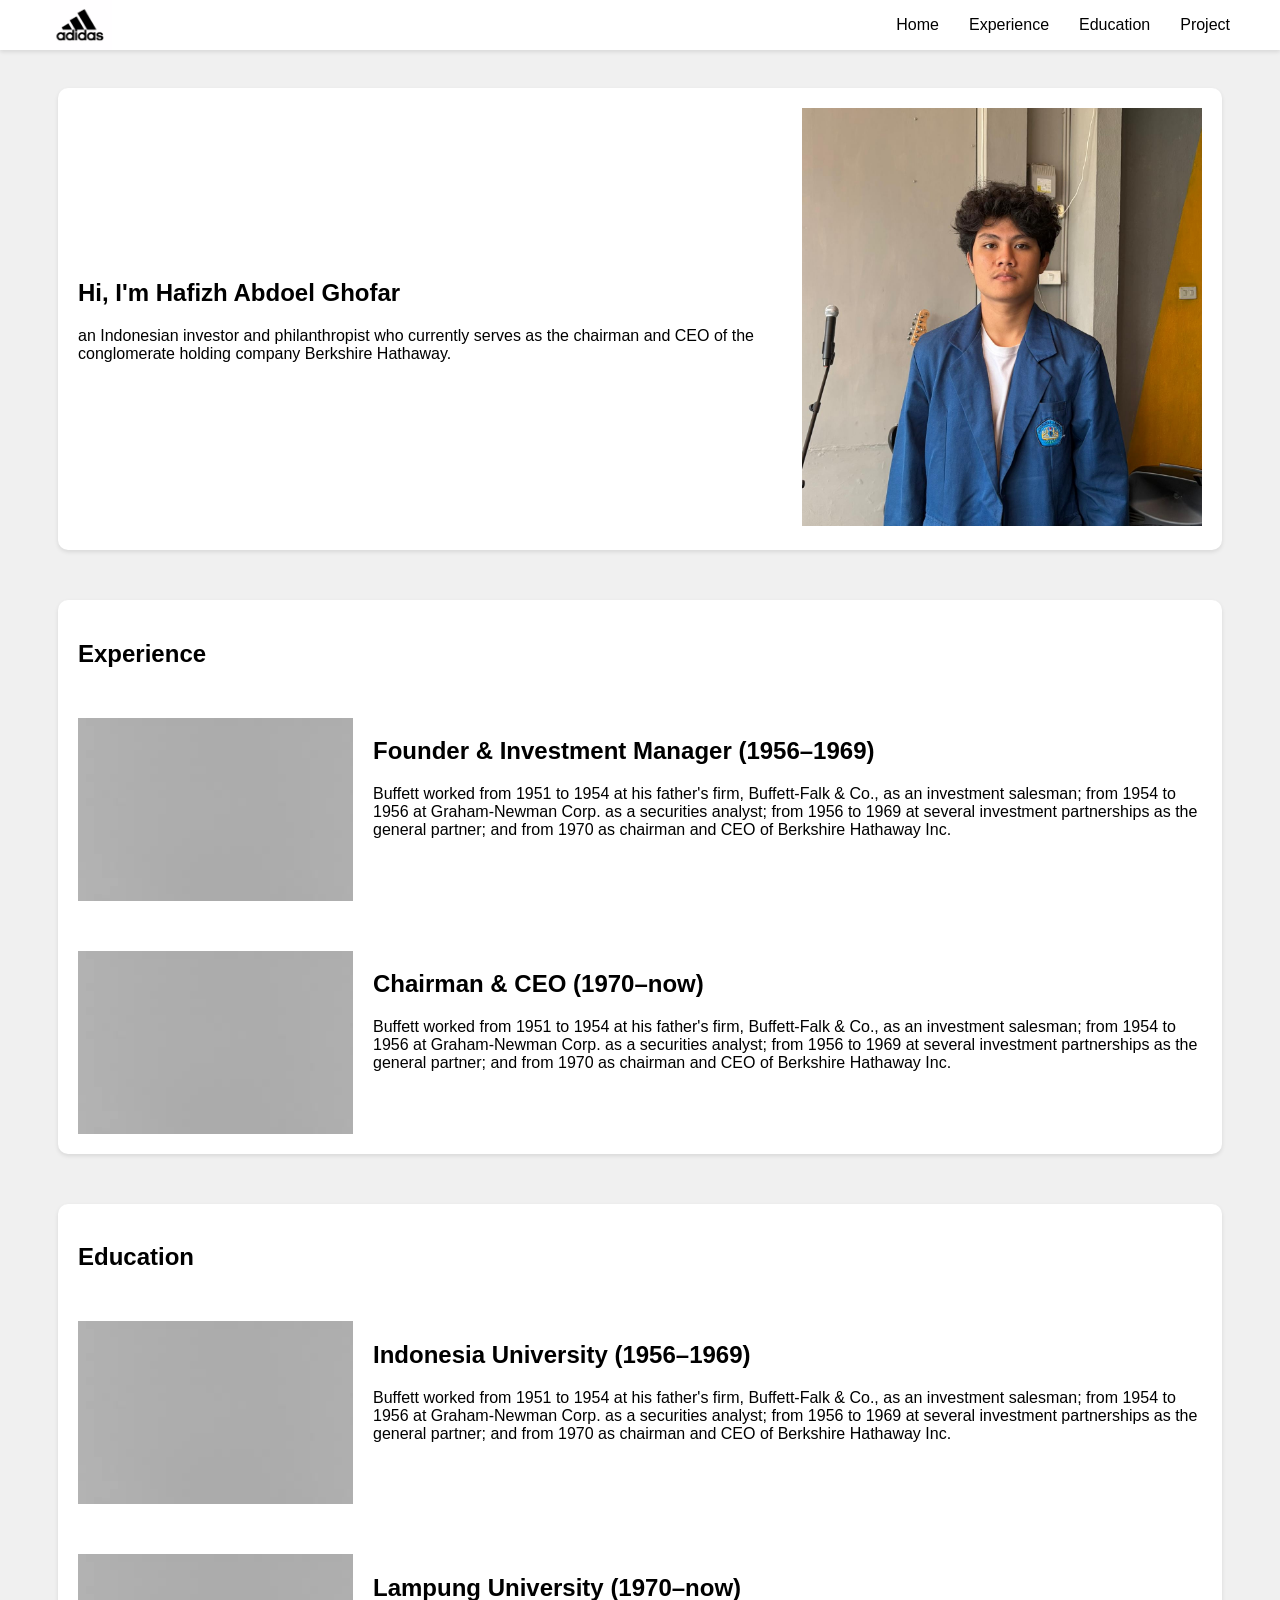
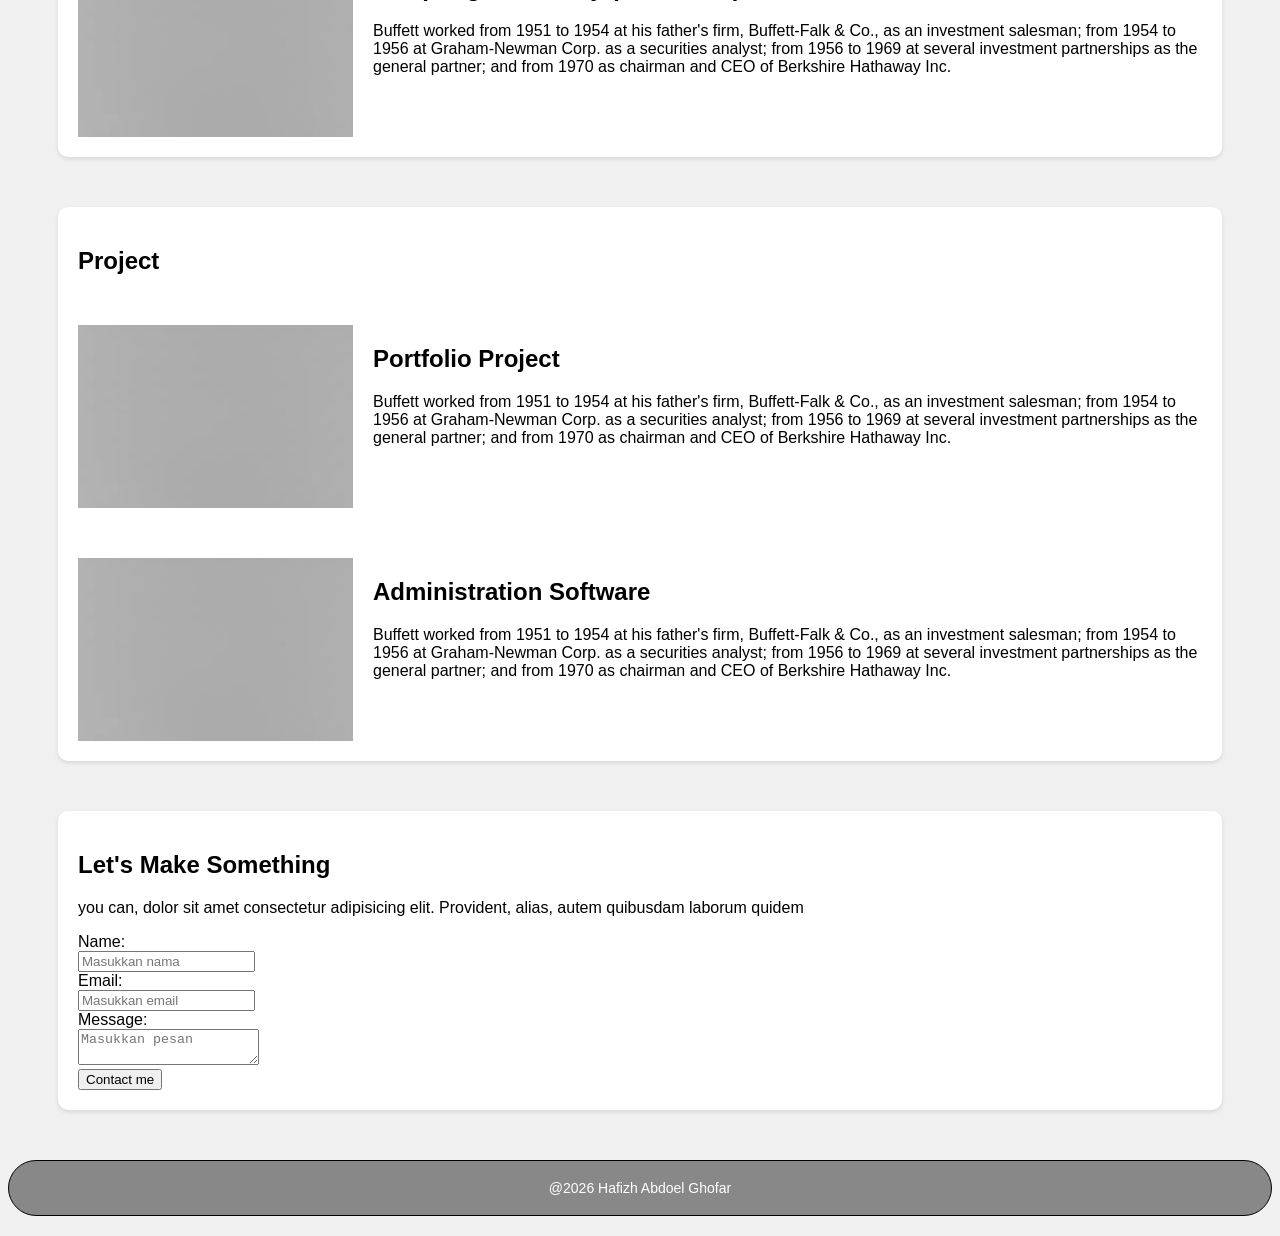
<file: index.html>
<!DOCTYPE html>
<html lang="en">

<head>
    <meta charset="UTF-8">
    <link rel="stylesheet" href="style/style.css">
    <meta name="viewport" content="width=device-width, initial-scale=1.0">
    <title>Hafizh Abdoel Ghofar</title>
</head>

<body>
    <header>
        <nav>
            <img src="assets/Screenshot 2026-02-12 143735.png" alt="logo adidas" class="logo">

            <div class="menu-toggle">
                ☰
            </div>

            <ul>
                <li><a href="#homepage">Home </a></li>
                <li><a href="#experience">Experience </a></li>
                <li><a href="#education">Education </a></li>
                <li><a href="#project">Project </a></li>
            </ul>
        </nav>
    </header>

    <section class="homepage" id="homepage">

        <div class="herotext">
            <h1 id="heroname">Hi, I'm Hafizh Abdoel Ghofar</h1>
            <p id="herodesc">an Indonesian investor and philanthropist who currently serves as the chairman and CEO of the
                conglomerate
                holding company Berkshire Hathaway.</p>
        </div>

        <div class="herophoto">
            <img src="assets/Hafizh.jpeg" alt="Buffett photo">
        </div>
    </section>

    <section class="experience" id="experience">
        <h1>Experience</h1>
        <div class="experience-card">
            <img src="assets/images.jpeg" alt="Experience photo">

            <div>
                <h2>Founder & Investment Manager (1956–1969)</h2>
                <p>Buffett worked from 1951 to 1954 at his father's firm, Buffett-Falk & Co., as an investment salesman;
                    from 1954 to 1956 at Graham-Newman Corp. as a securities analyst; from 1956 to 1969 at several
                    investment partnerships as the general partner; and from 1970 as chairman and CEO of Berkshire
                    Hathaway
                    Inc.</p>
            </div>
        </div>
        <div class="experience-card">
            <img src="assets/images.jpeg" alt="Chairman & CEO photo">
            <div>
                <h2>Chairman & CEO (1970–now)</h2>
                <p>Buffett worked from 1951 to 1954 at his father's firm, Buffett-Falk & Co., as an investment salesman;
                    from 1954 to 1956 at Graham-Newman Corp. as a securities analyst; from 1956 to 1969 at several
                    investment partnerships as the general partner; and from 1970 as chairman and CEO of Berkshire
                    Hathaway
                    Inc.</p>
            </div>
        </div>
    </section>

    <section class="education" id="education">
        <h1>Education</h1>
        <div class="education-card">
            <img src="assets/images.jpeg" alt="Education photo">
            <div>
                <h2>Indonesia University (1956–1969)</h2>
                <p>Buffett worked from 1951 to 1954 at his father's firm, Buffett-Falk & Co., as an investment salesman;
                    from 1954 to 1956 at Graham-Newman Corp. as a securities analyst; from 1956 to 1969 at several
                    investment partnerships as the general partner; and from 1970 as chairman and CEO of Berkshire
                    Hathaway
                    Inc.</p>
            </div>
        </div>
        <div class="education-card">
            <img src="assets/images.jpeg" alt="education photo">
            <div>
                <h2>Lampung University (1970–now)</h2>
                <p>Buffett worked from 1951 to 1954 at his father's firm, Buffett-Falk & Co., as an investment salesman;
                    from 1954 to 1956 at Graham-Newman Corp. as a securities analyst; from 1956 to 1969 at several
                    investment partnerships as the general partner; and from 1970 as chairman and CEO of Berkshire
                    Hathaway
                    Inc.</p>
            </div>
        </div>
    </section>

    <section class="project" id="project">
        <h1>Project</h1>
        <div class="project-card">
            <img src="assets/images.jpeg" alt="Portfolio Project photo">
            <div>
                <h2>Portfolio Project </h2>
                <p>Buffett worked from 1951 to 1954 at his father's firm, Buffett-Falk & Co., as an investment salesman;
                    from 1954 to 1956 at Graham-Newman Corp. as a securities analyst; from 1956 to 1969 at several
                    investment partnerships as the general partner; and from 1970 as chairman and CEO of Berkshire
                    Hathaway
                    Inc.</p>
            </div>
        </div>
        <div class="project-card">
            <img src="assets/images.jpeg" alt="Administration Software photo">
            <div>
                <h2>Administration Software </h2>
                <p>Buffett worked from 1951 to 1954 at his father's firm, Buffett-Falk & Co., as an investment salesman;
                    from 1954 to 1956 at Graham-Newman Corp. as a securities analyst; from 1956 to 1969 at several
                    investment partnerships as the general partner; and from 1970 as chairman and CEO of Berkshire
                    Hathaway
                    Inc.</p>
            </div>
        </div>
    </section>

    <section class="contactme">
        <h1>Let's Make Something</h1>
        <p >you can, dolor sit amet consectetur adipisicing elit. Provident, alias, autem quibusdam laborum quidem
        </p>

    
        <form action="">
            <label for="name">Name:</label><br>
            <input type="text" name="name" id="name" placeholder="Masukkan nama" required> <br>
            <label for="email">Email:</label><br>
            <input type="email" name="email" id="email" placeholder="Masukkan email" required> <br>
            <label for="message">Message:</label><br>
            <textarea name="message" id="message" placeholder="Masukkan pesan" required></textarea> <br>
            <button type="button" id="submit">Contact me</button>
        </form>
    </section>

    <footer>
        <p><a href="src/login.html">@2026 Hafizh Abdoel Ghofar</a></p>
    </footer>

    <script src="style/respon.js"></script>
      
</body>

</html>
</file>
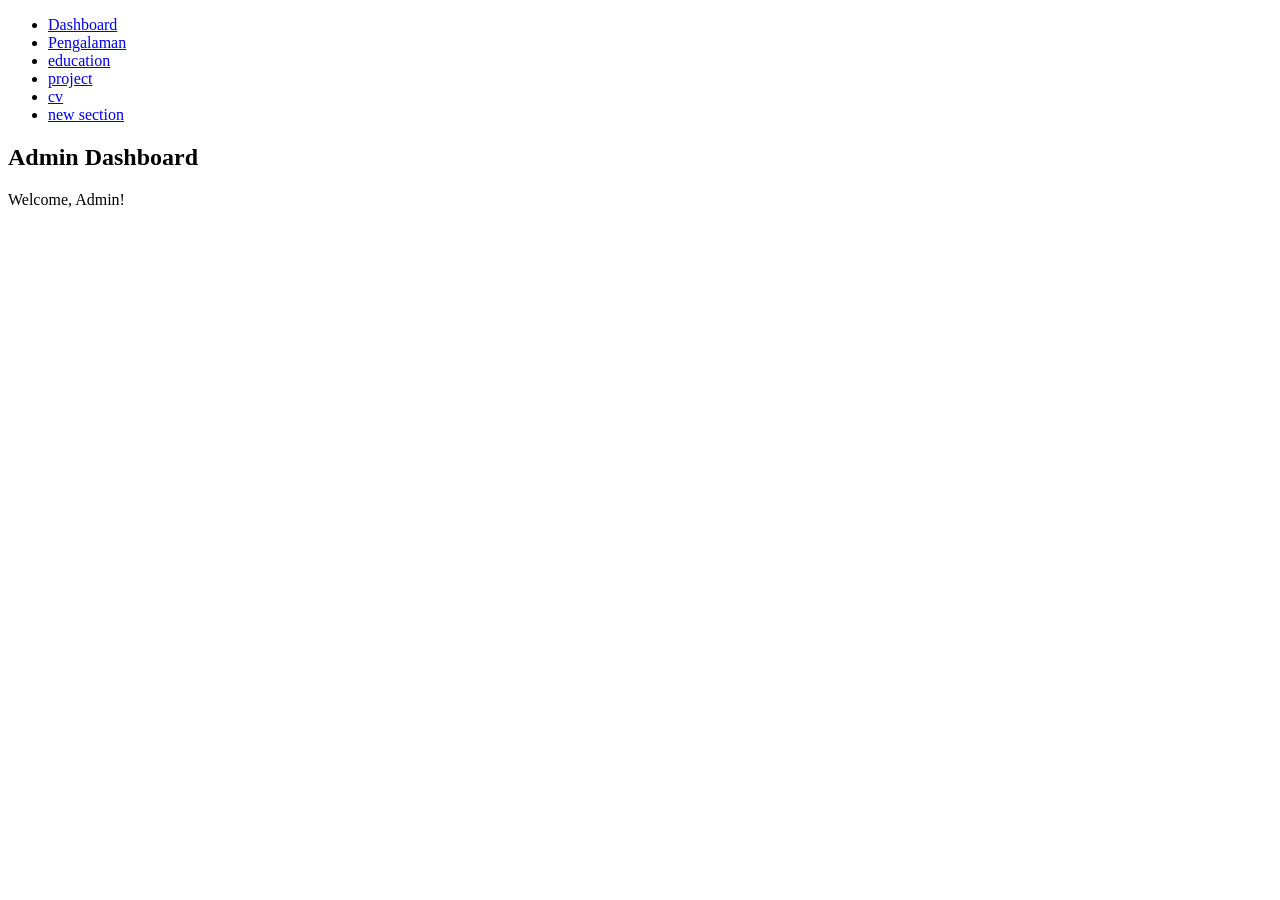
<file: src/dashboard.html>
<!DOCTYPE html>
<html lang="en">
<head>
    <meta charset="UTF-8">
    <meta name="viewport" content="width=device-width, initial-scale=1.0">
    <title>Admin Dashboard</title>
</head>
<body>
    <nav>
        <ul>
            <li><a href="index.html">Dashboard</a></li>
            <li><a href="pengalaman.html">Pengalaman</a></li>
            <li><a href="pengalaman.html">education</a></li>
            <li><a href="pengalaman.html">project</a></li>
            <li><a href="pengalaman.html">cv</a></li>
            <li><a href="pengalaman.html">new section</a></li>

        </ul>

    </nav>

    <section>
        
    <h1>Admin Dashboard</h1>
    <p>Welcome, Admin!</p>

    </section>
</body>
</html>
</file>
<file: style/style.css>
body {
    background-color: #f0f0f0;
    font-family: Arial, sans-serif;
    padding-top: 30px;
}

nav {
    display: flex;
    margin-right: 50px;
    box-shadow: 0 2px 4px rgba(0, 0, 0, 0.1); 
    position: fixed;
    top: 0;
    left: 0;
    width: 100%;
    background-color: white;
    z-index: 1000;
    justify-content: space-between;
    align-items: center;
}

nav ul {
    display: flex;
    gap: 30px;
    list-style-type: none; /* biar gak ada bullet point */
    margin: 0; /* hilangkan margin default */
    padding: 0; /* hilangkan padding default */
    margin-right: 50px;
}

.menu-toggle {
    display: none;
}

nav a {
    color: black;
    text-decoration: none; /* biar gak ada garis bawah */
}

.logo {
    height: 50px;
    margin-left: 50px;
}

section {
    background-color: #ffffff;
    padding: 20px;
    border-radius: 10px;
    box-shadow: 0 2px 4px rgba(0, 0, 0, 0.1);
    margin-right: 50px;
    margin-left: 50px;
}

img {
    max-width: 100%;
    height: auto;
}

.homepage {
    gap: 30px;
    display: flex;
    margin-top: 50px;
    align-items: center;
}

.herophoto {
    width: 100%;
    max-width: 400px;
    border-radius: 10px;
    height: auto;
}

.experience {
    margin-top: 50px;
    gap: 20px;
}

.experience-card {
    margin-top: 50px;
    background: white;
    border-radius: 10px;
}

.education {
    margin-top: 50px;
    gap: 20px;
}

.education-card {
    margin-top: 50px;
}

.project {
    margin-top: 50px;
    gap: 20px;
}

.project-card {
    margin-top: 50px;
}

.experience-card,
.education-card,
.project-card {
    display: flex;
    gap: 20px;
    flex-direction: row;
}

.contactme {
    margin-top: 50px;
    gap: 20px;
}

footer {
    text-align: center;
    margin-top: 50px;
    margin-bottom: 20px;
    font-size: 14px;
    color: #ffffff;
    background-color: #888;
    padding: 5px;
    border: 1px solid #000000;
    border-radius: 50px;
}

footer a {
    color: #ffffff;
    text-decoration: none;
}

@media (max-width: 768px) {

    .menu-toggle {
        display: flex;
        cursor: pointer;
        flex-direction: column;
        margin-right: 20px;
        font-size: 24px;
    }

    nav ul {
        display: none;
        flex-direction: column;
        gap: 10px;
        position: absolute;
        top: 60px;
        right: 20px;
        background-color: white;
        padding: 10px;
        border-radius: 5px;
        box-shadow: 0 2px 4px rgba(0, 0, 0, 0.1);
    }

    nav ul.active{
    display: flex;
    }

    .logo {
        height: 40px;
        margin-left: 20px;
    }

    section {
        margin-right: 0px;
        margin-left: 0px;
    }

    .homepage {
        flex-direction: column;
        align-items: center;
        gap: 10px;
    }

    .herophoto {
        max-width: 100%;
        height: auto;
    }

    .experience-card,
    .education-card,
    .project-card {
        flex-direction: column;
    }

}
</file>
